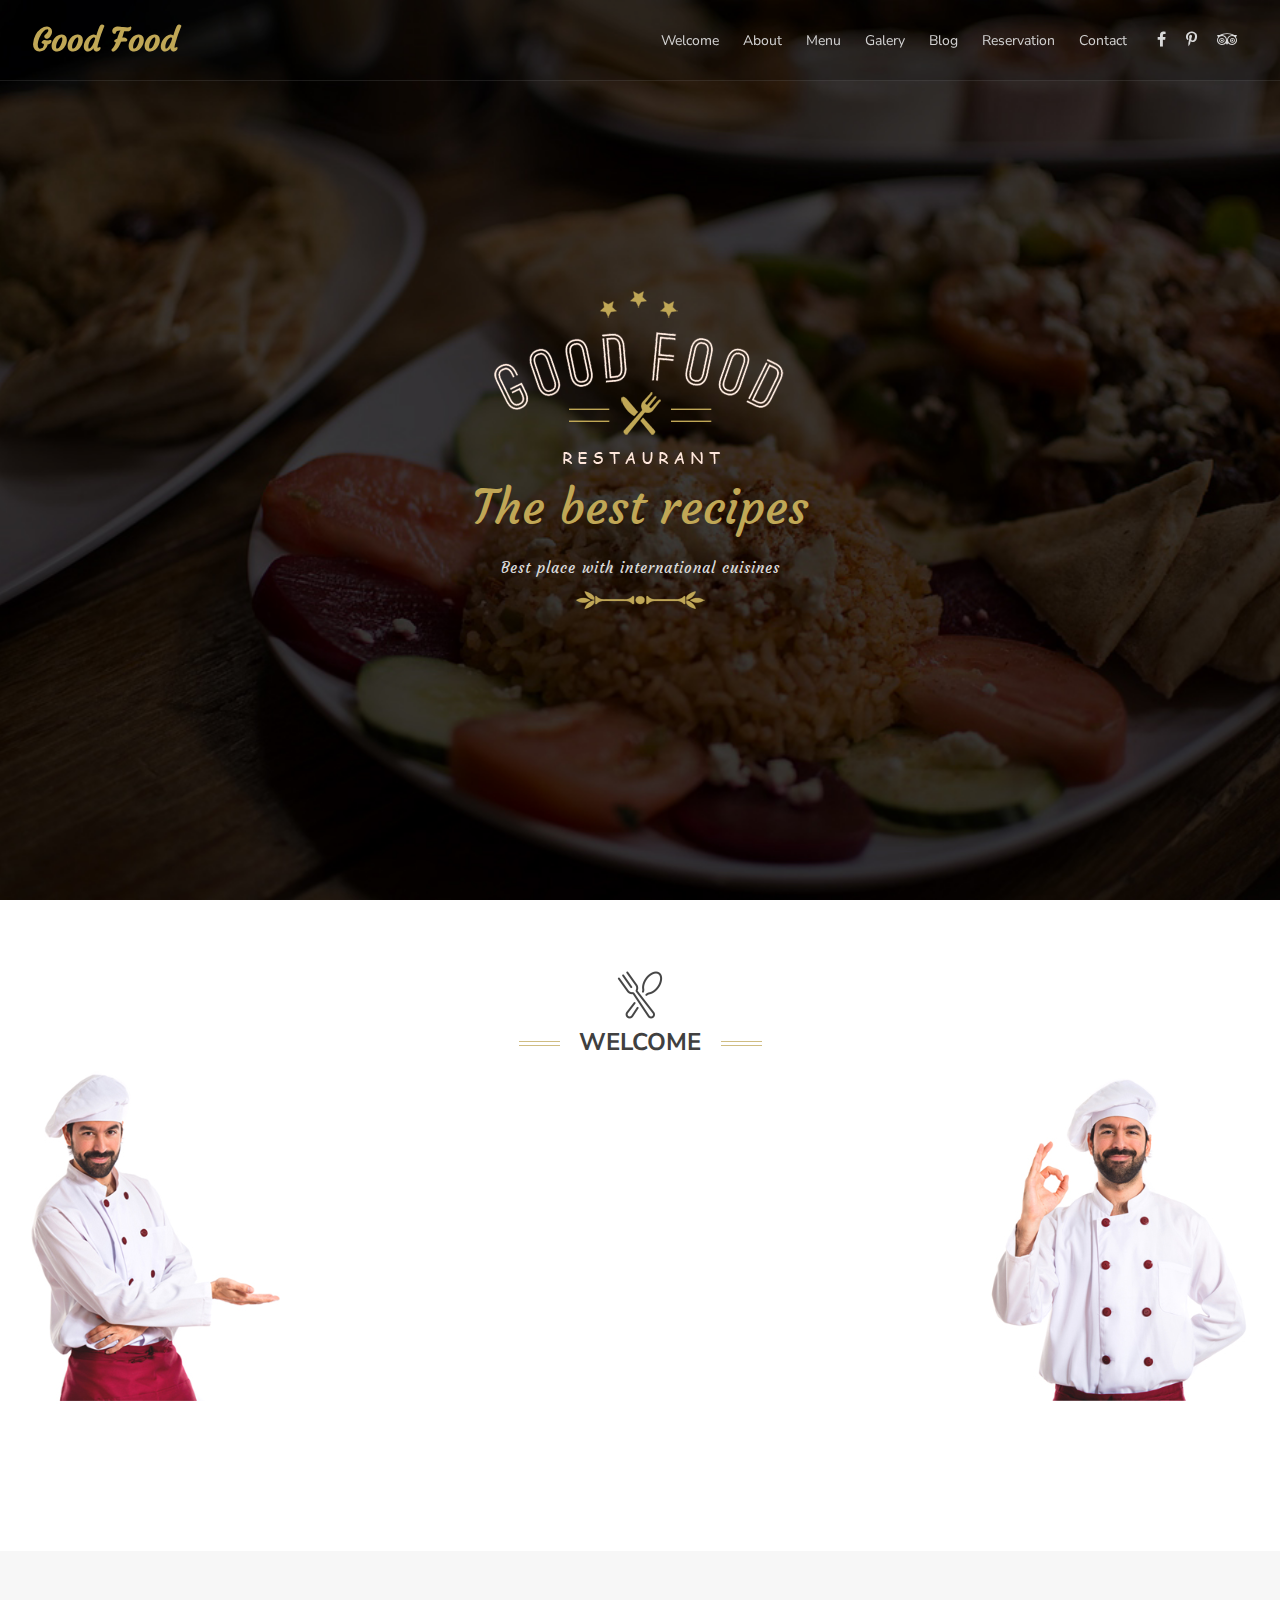
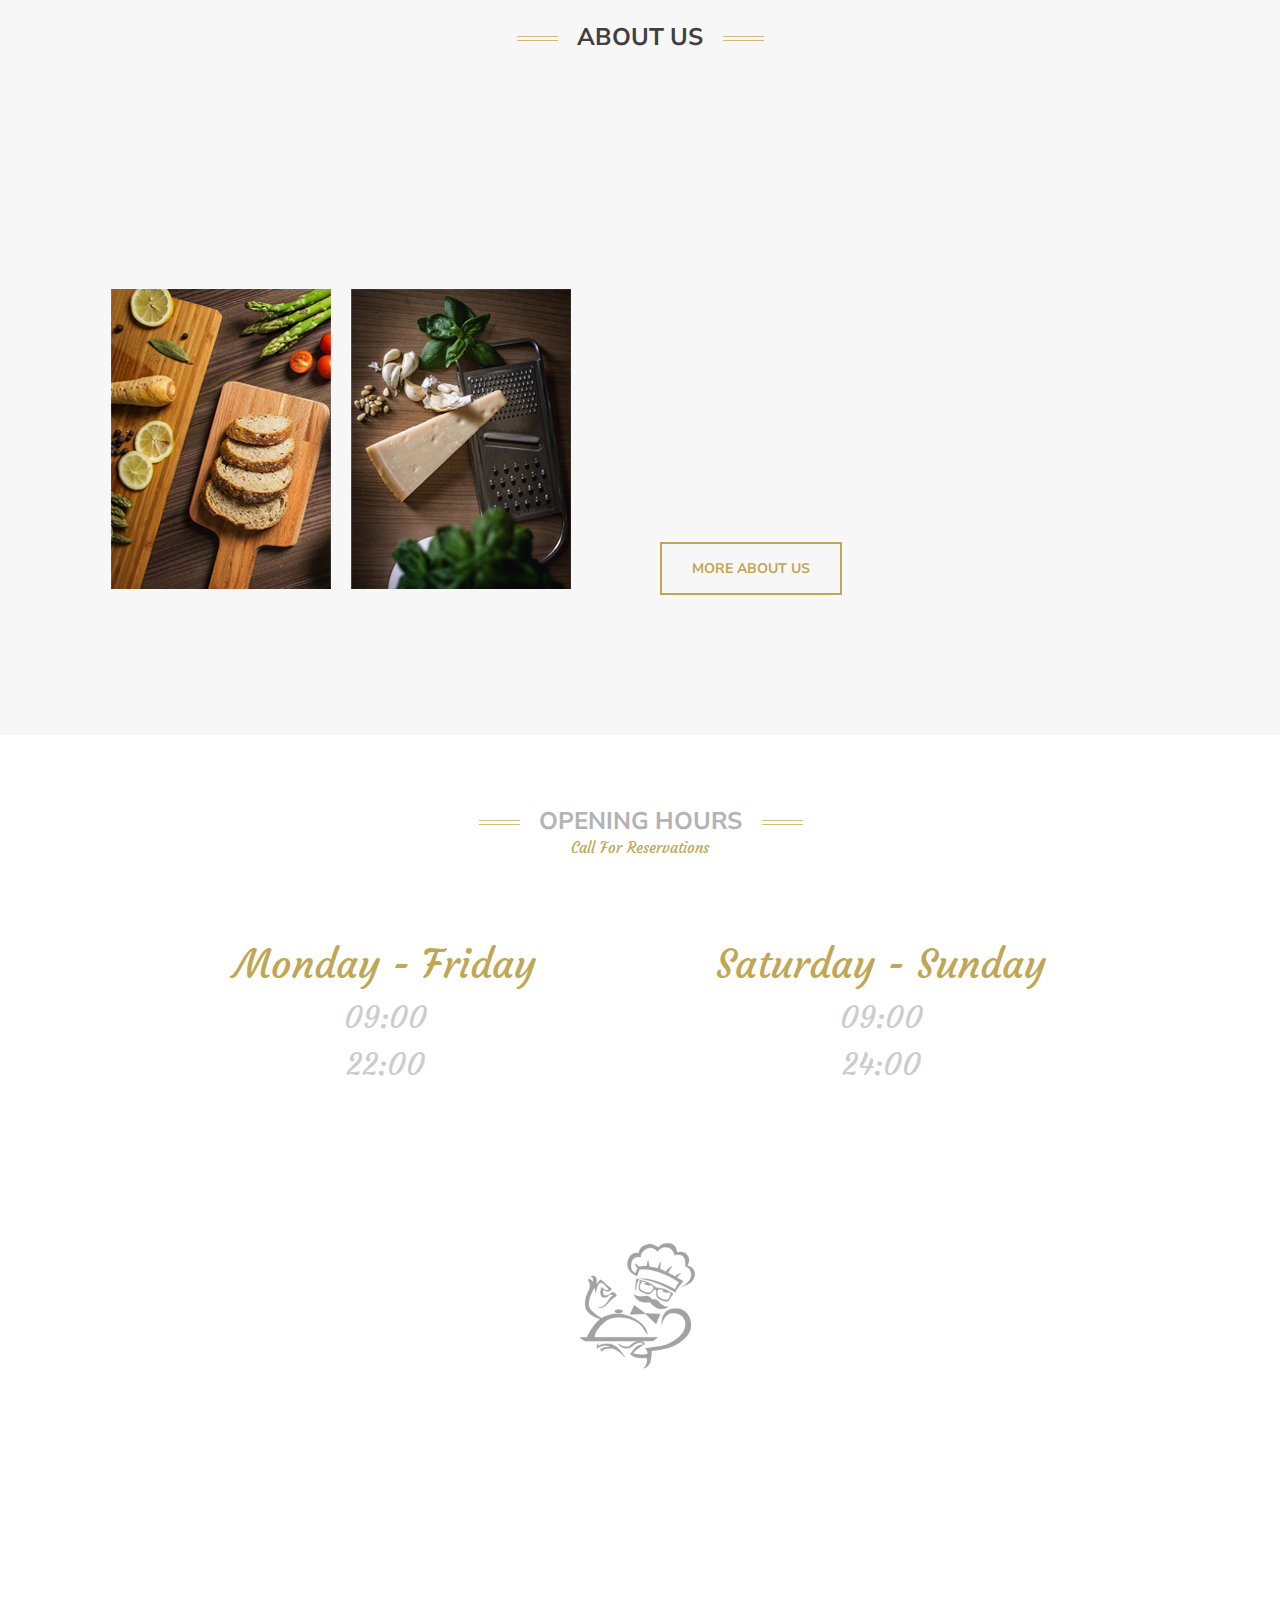
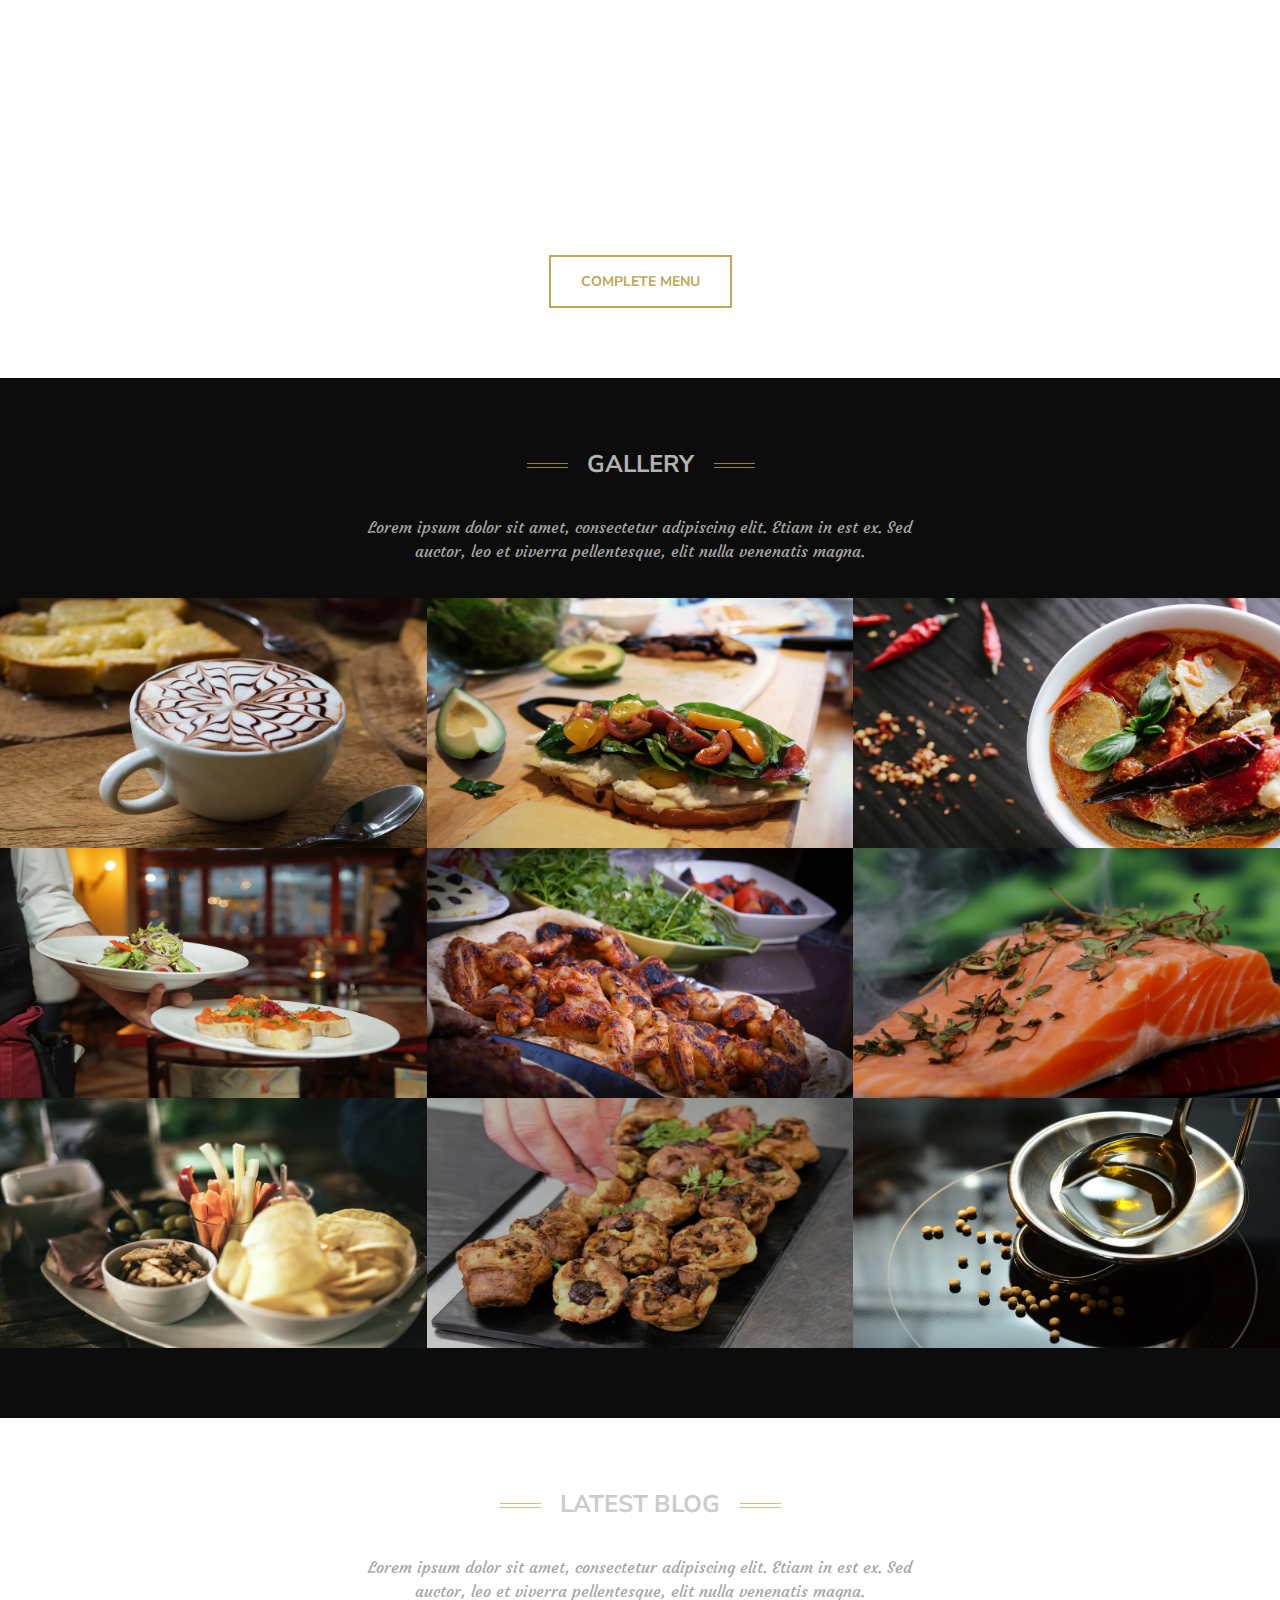
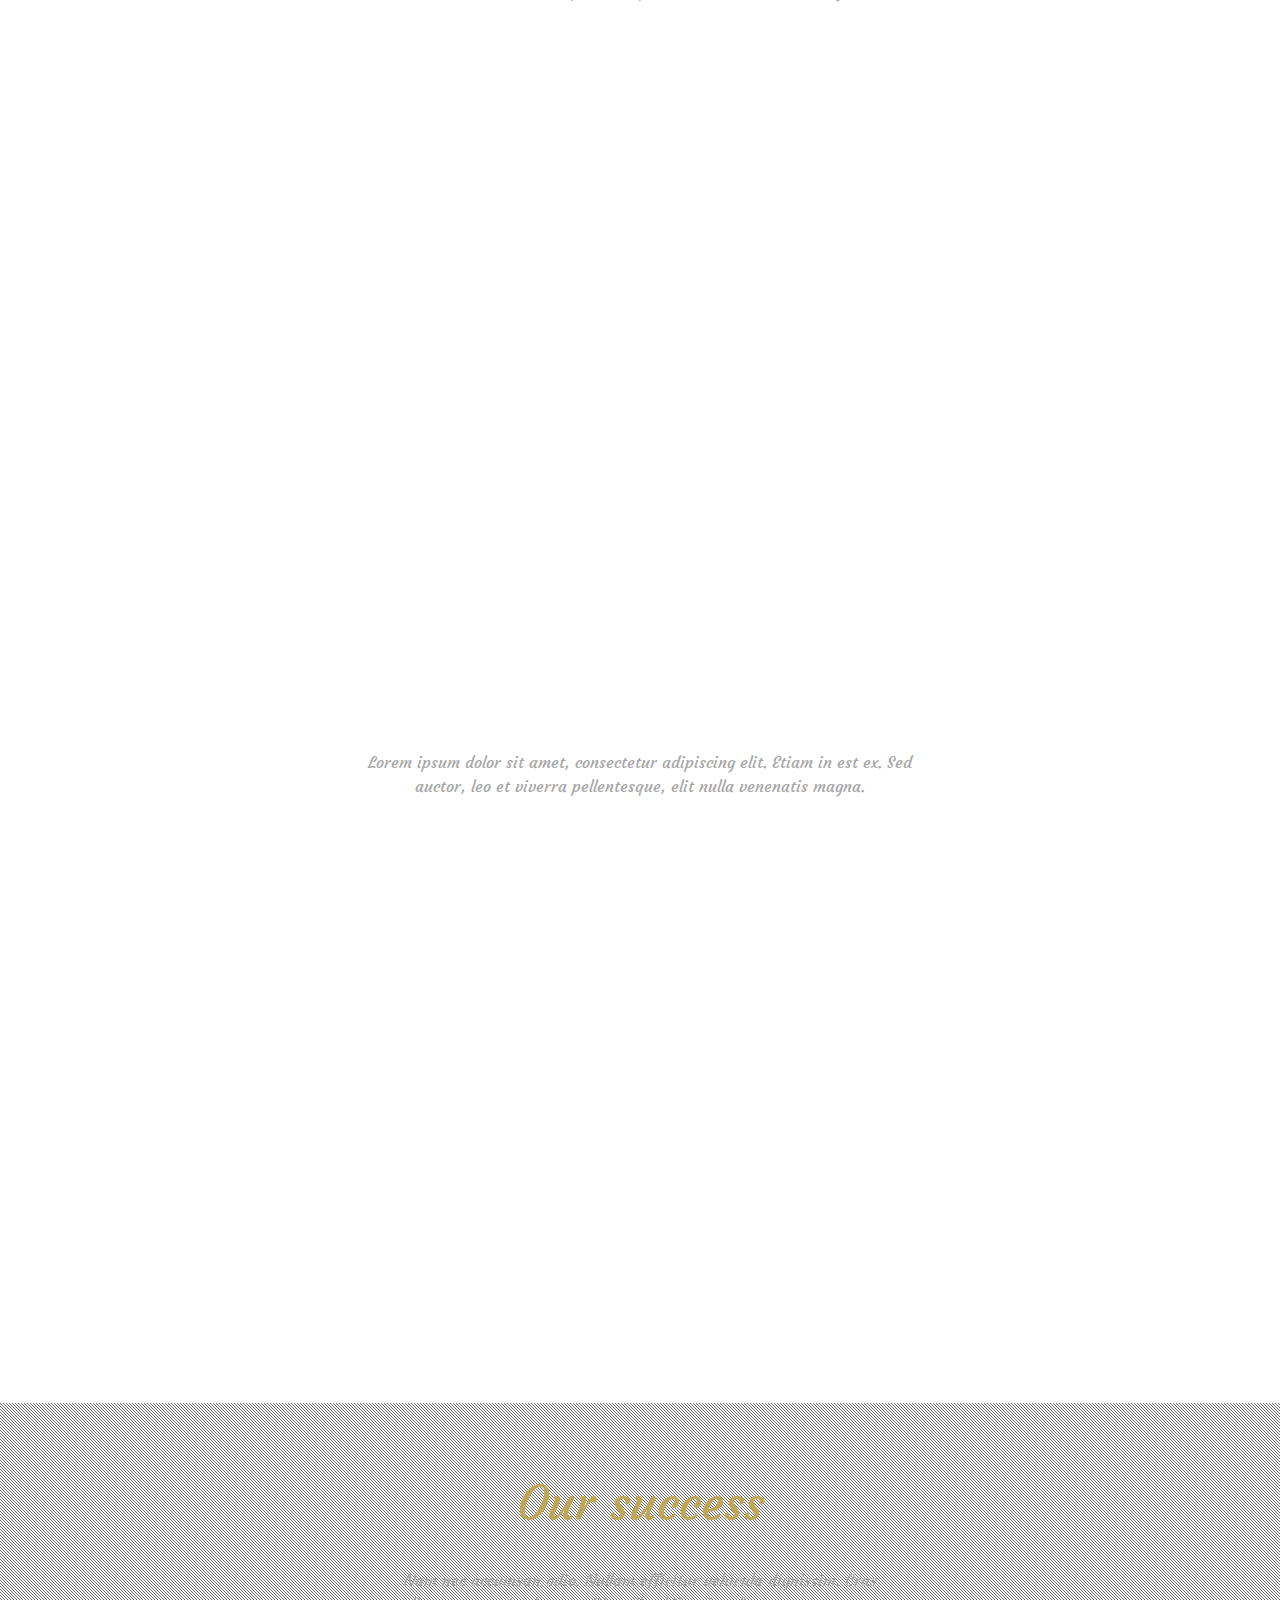
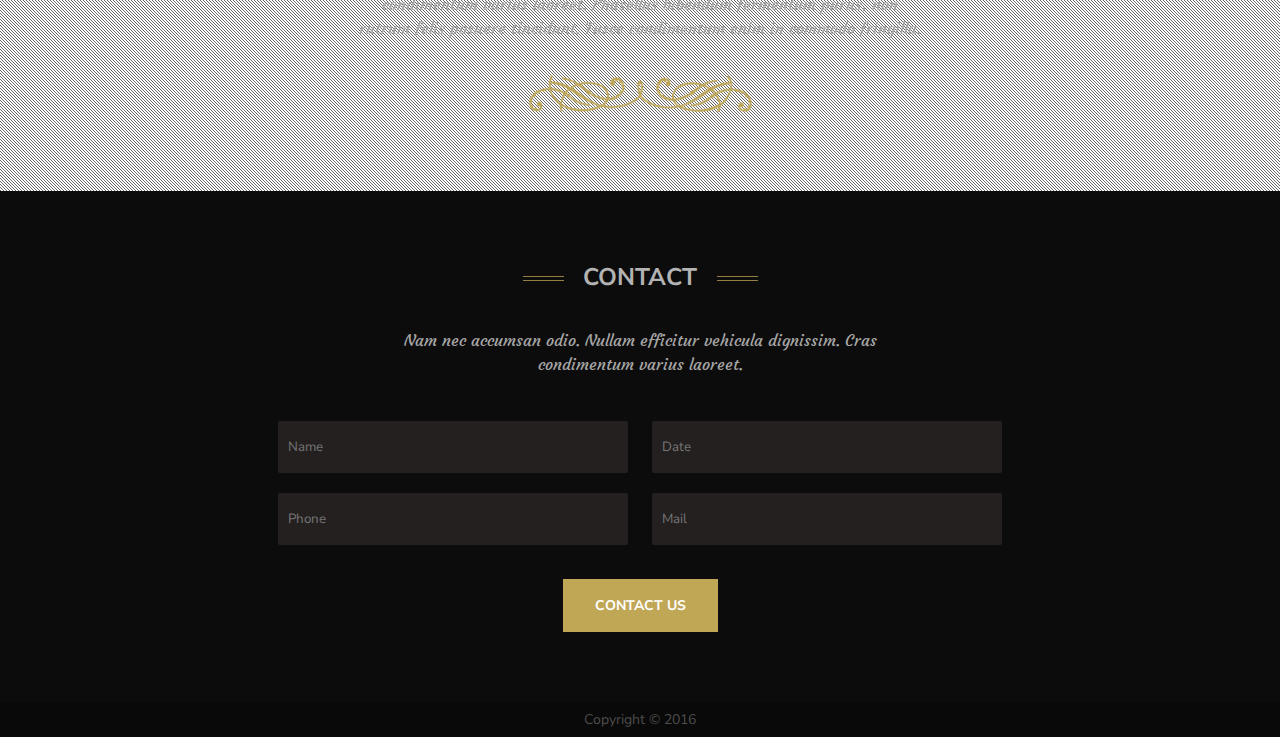
<file: index.html>
<!DOCTYPE html>
<html lang="en">
<head>
	<meta charset="UTF-8">
	<title>Good Food</title>
	<link rel="stylesheet" type="text/css" href="style.css"> 
	<link rel="stylesheet" type="text/css" href="animate.css"> 
	<link rel="stylesheet" href="http://cdnjs.cloudflare.com/ajax/libs/font-awesome/4.4.0/css/font-awesome.min.css">
	<meta name="viewport" content="width=device-width, initial-scale=1">
</head>
<body>
	<header>
		<div class="col-med-12 container">
			<div class="flex-container items-center">
			<div class="logo">
				<a href="index.html"><h3>Good Food</h3></a>
			</div>
			<div class="nav-btn">
	      		<span class="mobile-menu"></span>
	      		<span class="mobile-menu"></span>
	      		<span class="mobile-menu"></span>
	    	</div> 
	    	<div class="close">
	    		<img src="img/mobile.png">
	    	</div>
			<nav class="navbar" role="navigation">
				<ul class="nav">
					<li><a class="page-scroll" href="#welcome">Welcome</a></li>
					<li><a class="page-scroll" href="#about">About</a></li>
					<li><a class="page-scroll" href="#menu">Menu</a></li>
                    <li><a class="page-scroll" href="#gallery">Galery</a></li>
                    <li><a class="page-scroll" href="#blog">Blog</a></li>
                    <li><a class="page-scroll" href="#reservation">Reservation</a></li>
                    <li><a class="page-scroll" href="#contact">Contact</a></li>	
				</ul>
			</nav>
			<ul class="flex-container social">
				<li><a href="#"><i class="fa fa-facebook"></i></a></li>
				<li><a href="#"><i class="fa fa-pinterest-p"></i></a></li>
				<li><a href="#"><i class="fa fa-tripadvisor"></i></a></li>
			</ul>
			</div>
		</div>
	</header>
	<div class="header_img flex-container justify-content items-center">
		<div class="header_logo">
			<img src="img/logo.png">
			<h1>The best recipes</h1>
			<p>Best place with international cuisines</p>
			<img src="img/logo1.png">
		</div>
	</div> 
	<div id="welcome"></div>
	<div class="col-med-12 grid text-center bgd-1">
	<section class="container"> 
				<img src="img/welcome.png" width="50px" height="50px">
				<h2 >Welcome</h2>
				<p class="center_text wow fadeInUp" data-wow-duration="1s">Lorem ipsum dolor sit amet, consectetur adipiscing elit. Etiam in est ex. Sed auctor, leo et viverra pellentesque, elit nulla venenatis magna, ac mattis lacus lectus nec quam. Morbi efficitur lorem at quam feugiat placerat.</p>
				<ul class="welcome_list">
					<li class="wow fadeInUp" data-wow-duration="1s" data-wow-delay="0.3s"><a href="#">
						<img src="img/food1.jpg" width="160px" height="220px">
					</a>
						<h4>Our menu</h4>
					</li>
					<li class="wow fadeInUp" data-wow-duration="1s" data-wow-delay="0.6s"><a href="#">
						<img src="img/food2.jpg" width="160px" height="220px">
					</a>
						<h4>Our specialty</h4>
					</li>
					<li class="wow fadeInUp" data-wow-duration="1s" data-wow-delay="0.9s"><a href="#">
						<img src="img/food3.jpg" width="160px" height="220px">
					</a>
						<h4>recommendation</h4>
					</li>
				</ul>
	</section>  
	</div>
	<div id="about"></div>
	<section class="col-med-12 grid bgd-2">
		<div class="container">  
			<div class="abuot_us">
				<h2>About Us</h2>
				<p class="center_text wow fadeInUp" data-wow-duration="1s" data-wow-delay="0.3s">Nam nec accumsan odio. Nullam efficitur vehicula dignissim. Cras condimentum varius laoreet. Phasellus bibendum fermentum purus, non rutrum felis posuere tincidunt. Fusce condimentum enim in commodo fringilla. Aliquam erat volutpat.</p>
			</div>
			<div class="grid container flex-container">
				<div class="col-xs-12 flex-1 restaurant_history_img">
					<img src="img/slika1.png">
				</div>
				<div class="col-xs-12 flex-1 restaurant_history">
					<p class="wow fadeInUp" data-wow-duration="1s" data-wow-delay="0.6s">Lorem ipsum dolor sit amet, consectetur adipiscing elit. Etiam in est ex. Sed auctor, leo et viverra pellentesque, elit nulla venenatis magna, ac mattis lacus lectus nec quam. Morbi efficitur lorem at quam feugiat placerat. Donec dignissim porttitor purus ultrices ornare.<br><br> Nunc dictum mauris nibh, at hendrerit velit cursus ornare. Nam nec accumsan odio. Nullam efficitur vehicula dignissim. Cras condimentum varius laoreet. Phasellus bibendum fermentum purus, non rutrum felis posuere tincidunt.</p>
					<a href="more.html#more" class="more bottom">More about us</a>
				</div>
			</div>
		</div>	
	</section>  
	<section class="col-med-12 grid text-center open">  
		<div class="container">
		<h2>Opening Hours</h2>
		<p>Call For Reservations</p>
		<div class="flex-container justify-content open_list">
			<ul>
				<li class="time">Monday - Friday</li>
				<li>09:00</li>
				<li>22:00</li>
			</ul>
			<ul>
				<li class="time">Saturday - Sunday</li>
				<li>09:00</li>
				<li>24:00</li>
			</ul>
		</div>
		</div>
	</section> 
	<div id="menu"></div>
	<section class="col-med-12 grid">  
		<div class="text-center">
			<img src="img/chief.png" width="140px" height="140px">
		</div>
		<div class="flex-container justify-content">
			<ul class="menu_list wow fadeInUp" data-wow-duration="1s" data-wow-delay="0.3s">
				<h3>Main dishes</h3>
				<li>Chicken file
					<div class="price">Mushrooms, paprika, sour cream.<span>$10.47</span></div>
				</li>
				<li>Veal steaks
					<div class="price">Steak, pancetta, wine, tomatoes.<span>$16.50</span></div>
				</li>
				<li>Italian tagliatelle
					<div class="price">Ham, cheese, butter, mushrooms.<span>$13.20</span></div>
				</li>
				<li>American steak
					<div class="price">Tomatoes, potatoes, onions.<span>$30.45</span></div>
				</li>
				<li>Salmon
					<div class="price">
					Carrots, potatoes, onions, parsley.<span>$50.77</span>
					</div>
					
				</li>
			</ul>

			<ul class="menu_list wow fadeInUp" data-wow-duration="1s" data-wow-delay="0.6s">
				<h3>Drinks & Wines</h3>
				<li>Chardonnay 0.10l
					<div class="price">Chardonnay, region Bourgogne <span>$6.30</span></div>
				</li>
				<li>Rose Temet
					<div class="price">Sort cabernet 0.10l sauvignon<span>$10.50</span></div>
				</li>
				<li>Malbec Norton
					<div class="price">Sort malbec Mendoza<span>$15.20</span></div>
				</li>
				<li>Chardonnay Aureus 0.75l
					<div class="price">De gotho<span>$15.45</span></div>
				</li>
				<li>Tempranillo 0.75l
					<div class="price">
					Reserva vina saloeda<span>$10.77</span>
					</div>
					
				</li>
			</ul>
			<ul class="menu_list wow fadeInUp" data-wow-duration="1s" data-wow-delay="0.9s">
				<h3>Desserts</h3>
				<li>Pancakes
					<div class="price">dark chocolate, nuts, cream<span>$3.47</span></div>
				</li>
				<li>Fruit Salad
					<div class="price">Apple, banana, peach, apricot.<span>$5.50</span></div>
				</li>
				<li>Tiramisu
					<div class="price">Cracker mascarpone cream, cocoa.<span>$3.20</span></div>
				</li>
				<li>Ice cream
					<div class="price">Chocolate, vanilla, strawberry.<span>$1.45</span></div>
				</li>
				<li>Coconut biscuit
					<div class="price">Chocolate, coconut, milk, hazelnut.<span>$2.77</span>
					</div>
				</li>
			</ul>
		</div>
		<div class="full_menu">
			<a class="more" href="menu.html#complete_menu">Complete menu</a>
		</div>
	</section>  
	<div id="gallery"></div>
	<section class="col-med-12 grid text-center gallery"> 
		<div class="container">
		<h2>Gallery</h2>
		<p class="center_text">Lorem ipsum dolor sit amet, consectetur adipiscing elit. Etiam in est ex. Sed auctor, leo et viverra pellentesque, elit nulla venenatis magna.</p>
		</div>
			<ul class="flex-container gallery_images">
            	<li><a class="fancybox" rel="group" href="gallery_img/gal1.jpg"><img src="gallery_img/gal1.jpg"></a></li>
            	<li><a class="fancybox" rel="group" href="gallery_img/gal2.jpg"><img src="gallery_img/gal2.jpg"></a></li>
            	<li><a class="fancybox" rel="group" href="gallery_img/gal3.jpg"><img src="gallery_img/gal3.jpg"></a></li>
            	<li><a class="fancybox" rel="group" href="gallery_img/gal4.jpg"><img src="gallery_img/gal4.jpg"></a></li>
            	<li><a class="fancybox" rel="group" href="gallery_img/gal5.jpg"><img src="gallery_img/gal5.jpg"></a></li>
            	<li><a class="fancybox" rel="group" href="gallery_img/gal6.jpg"><img src="gallery_img/gal6.jpg"></a></li>
            	<li><a class="fancybox" rel="group" href="gallery_img/gal7.jpg"><img src="gallery_img/gal7.jpg"></a></li>
            	<li><a class="fancybox" rel="group" href="gallery_img/gal8.jpg"><img src="gallery_img/gal8.jpg"></a></li>
            	<li><a class="fancybox" rel="group" href="gallery_img/gal9.jpg"><img src="gallery_img/gal9.jpg"></a></li>
         	</ul>
	</section>
	<div id="blog"></div>
	<section class="com-med-12 grid center-text bgd-3">
		<h2 class="gray">Latest Blog</h2>
		<p class="center_text">Lorem ipsum dolor sit amet, consectetur adipiscing elit. Etiam in est ex. Sed auctor, leo et viverra pellentesque, elit nulla venenatis magna.</p>
		<div class="container">
		<div class="flex-container margin-right">
			<div class="col-med-6 blog wow fadeInLeft" data-wow-duration="1s" data-wow-delay="0.2s">
				<a href="#">
					<div class="flex-container">
						<div class="col-xs-6 hidden">
							<img class="scale" src="img/vege.jpg">
						</div>
						<div class="col-xs-6 text-center flex-container space-around arrow">
							<p>18 March 2016</p>
							<h4>How to make: Salad with Chicken Wings</h4>
							<img src="img/lin.png" height="20px" width="100x">
						</div>
					</div>
				</a>
			</div>
			<div class="col-med-6 blog wow fadeInRight" data-wow-duration="1s" data-wow-delay="0.4s">
				<a href="#">
					<div class="flex-container">
						<div class="col-xs-6 hidden">
							<img class="scale" src="img/salmon.jpg">
						</div>
						<div class="col-xs-6 text-center flex-container space-around arrow">
							<p>20 April 2016</p>
							<h4>How to make: Salmon with Vegetables</h4>
							<img src="img/lin.png" height="20px" width="100x">
						</div>
					</div>
				</a>
			</div>
			<div class="col-med-6 blog wow fadeInLeft" data-wow-duration="1s" data-wow-delay="0.6s">
				<a href="#">
					<div class="flex-container">
						<div class="col-xs-6 hidden">
							<img class="scale" src="img/fruite.jpg">
						</div>
						<div class="col-xs-6 text-center flex-container space-around arrow">
							<p>15 June 2016</p>
							<h4>How to make: Good Pancakes with fruits</h4>
							<img src="img/lin.png" height="20px" width="100x">
						</div>
					</div>
				</a>
			</div>
			<div class="col-med-6 blog wow fadeInRight" data-wow-duration="1s" data-wow-delay="0.8s">
				<a href="#">
					<div class="flex-container">
						<div class="col-xs-6 hidden">
							<img class="scale" src="img/balls.jpg">
						</div>
						<div class="col-xs-6 text-center flex-container space-around arrow">
							<p>18 July 2016</p>
							<h4>How to make: Candy with Chocolate</h4>
							<img src="img/lin.png" height="20px" width="100x">
						</div>
					</div>
				</a>
			</div>
		</div>
		</div>
	</section>  
	<div id="reservation"></div>
	<section class="col-med-12 grid text-center">
		<div class="container">
			<h2 class="wow fadeInUp" data-wow-duration="1s" data-wow-delay="0.3s">Reservation</h2>
				<p class="center_text">Lorem ipsum dolor sit amet, consectetur adipiscing elit. Etiam in est ex. Sed auctor, leo et viverra pellentesque, elit nulla venenatis magna.</p>
				<div class="reservation_wrap wow fadeInUp" data-wow-duration="1s" data-wow-delay="0.6s">
					<div class="center_img">
						<img src="img/hat.png">
					</div>
					<h3 class="welcome_reservation_small">Welcome to Good food</h3>
					<h1 class="welcome_big">Call for reservation</h1>
					<h3 class="welcome_reservation_big">Call Us</h3>
					<p class="number">435-553-776</p>
				</div>
			<aside class="form_reservation wow fadeInUp" data-wow-duration="1s" data-wow-delay="0.9s">
				<form id="form" metod="post" action="">
					<div class="form_section">
						<input type="text" name="name" placeholder="Name">
						<input type="text" name="date" placeholder="Date">
					</div>
					<div class="form_section">
						<select name="person">
							<option selected disabled>Person</option>
							<option value="#">1</option>
							<option value="#">2</option>
							<option value="#">3</option>
							<option value="#">4</option>
							<option value="#">5</option>
							<option value="#">6</option>
							<option value="#">7</option>
							<option value="#">8</option>
							<option value="#">9</option>
							<option value="#">10</option>
						</select>
						<input type="text" name="mail" placeholder="Mail">
					</div>
					<button class="more" type="submit">Make reservation</button>
				</form>
			</aside>	
		</div>
	</section>  
	<section class="col-med-12 grid flex-container items-center text-center testimonials">
		<div class="background"></div>
		<div class="container">
			<div class="testimonials_text">
				<h1>Our success</h1>
				<p class="center_text">Nam nec accumsan odio. Nullam efficitur vehicula dignissim. Cras condimentum varius laoreet. Phasellus bibendum fermentum purus, non rutrum felis posuere tincidunt. Fusce condimentum enim in commodo fringilla.</p>
				<img src="img/lin.png" width="230px" height="40px">
			</div>
		</div>
	</section>
	<div id="contact"></div>
	<div class="col-med-12 grid text-center contact"> 
		<h2>Contact</h2>
		<p class="center_text">Nam nec accumsan odio. Nullam efficitur vehicula dignissim. Cras condimentum varius laoreet.</p>
		<div class="container">
			<form id="form" class="contact_form" metod="post" action="">
					<div class="form_section">
						<input type="text" name="name" placeholder="Name">
						<input type="text" name="date" placeholder="Date">
					</div>
					<div class="form_section">
						<input type="text" name="Phone" placeholder="Phone">
						<input type="text" name="mail" placeholder="Mail">
					</div>
					<button class="more" type="submit">Contact Us</button>
				</form>
		</div>
	</div>  
<footer>
	<div class="container">
		<p>Copyright &copy; 2016</p>
	</div>
</footer>	
<script src="https://ajax.googleapis.com/ajax/libs/jquery/2.1.3/jquery.min.js"></script>
<script src="js/classie.js"></script> 
<script src="js/wow.min.js"></script> 		 
<script src="js/jquery.easing.min.js"></script>
<!-- Add fancyBox -->
<link rel="stylesheet" href="gallery/source/jquery.fancybox.css?v=2.1.5" type="text/css" media="screen" />
<script type="text/javascript" src="gallery/source/jquery.fancybox.pack.js?v=2.1.5"></script>
<script src="js/scripts.js"></script>
</body>
</html>
</file>
<file: style.css>
@import url('https://fonts.googleapis.com/css?family=Courgette');
@import url('https://fonts.googleapis.com/css?family=Nunito+Sans:400,700,800');

/*-----START FOOD-WEBSITE CSS-----*/

body {
  font-family: 'Nunito Sans', sans-serif;
  margin: 0;
}

* {
    -webkit-box-sizing: border-box;
    -moz-box-sizing: border-box;
    box-sizing: border-box;
}



h1 {
  margin-top: 0;
  margin-bottom: 20px;
  font-size: 3em;
  font-weight: normal;
  font-family: 'Courgette', cursive;
  color: #c0a756;
  text-align: center;}


h2 {
  text-align: center;
  color: #404040;
  margin-top: 0;
  text-transform: uppercase;
  font-size: 18px;}
@media only screen and (min-width: 767px) {
  h2 {
    font-size: 24px;}
}  

h2:before {
  content: url("img/line.png");
  margin: 0 15px;
  

}

h2:after {
  content: url("img/line.png");
  margin: 0 15px;
  
}

h4 {
  color: #404040;
  text-transform: uppercase;
  font-size: 12px;
  margin-top: 0;}
@media only screen and (min-width: 767px) {
h4 {
  font-size: 15px;}  
}  



ul {
  list-style: none;
  padding: 0;
  margin: 0;
}

a {
  text-decoration: none;
}



p {
  margin: 0;
  font-size: 15px;
  color: #999999;
  line-height: 1.5;
}


img {
  max-width: 100%;
}


@media only screen and (min-width: 767px) {
.flex-1 {
  -webkit-box-flex: 1;
  -ms-flex: 1;
  flex: 1;}
}  

.grid {
  padding: 30px 0;}
@media only screen and (min-width: 767px) {
.grid {
  padding: 70px 0;}  
}  

.text-center {
  text-align: center;
}

.flex-container {
  display: -webkit-flex;
  display: -webkit-box;
  display: -ms-flexbox;
  display: flex;
  -webkit-flex-wrap: wrap;
  -ms-flex-wrap: wrap;
  flex-wrap: wrap;
}

.space-between {
  -webkit-box-pack: justify;
  -ms-flex-pack: justify;
  justify-content: space-between;
}

.space-around {
  -ms-flex-pack: distribute;
  justify-content: space-around;
}

.justify-content {
  -webkit-box-pack: center;
  -ms-flex-pack: center;
  justify-content: center;
}

.items-center {
  -webkit-box-align: center;
  -ms-flex-align: center;
  align-items: center;
}

.col-xs-12 {
  width: 100%;
  position: relative;
}

.col-xs-6 {
  width: 50%;
  position: relative;
}

@media only screen and (min-width: 767px) {
.col-med-12 {
  position: relative;
  width: 100%;}
}  


@media only screen and (min-width: 767px) {
.col-med-6 {
  position: relative;
  width: 50%;}
}  


#welcome, #about, #menu, #gallery, #reservation, #contact {
  position: relative;
  top: 0;}
@media only screen and (min-width: 767px) {
#welcome, #about, #menu, #gallery, #reservation, #contact {
  top: -60px;}
}

header {
  padding: 7px 0;
  position: absolute;
  left: 0;
  right: 0;
  top: 0;}
@media only screen and (min-width: 767px) {
  header {
  background-color: rgba(0, 0, 0, 0.2);
  background: rgba(0, 0, 0, 0.2);
  padding: 20px 0;
  width: 100%;
  overflow: hidden;
  position: fixed;
  top: 0;
  left: 0;
  border-bottom: 1px solid rgba(255, 255, 255, 0.1);
  -webkit-transition:  0.3s;
  -moz-transition:  0.3s;
  -ms-transition:  0.3s;
  -o-transition:  0.3s;
  transition:  0.3s; 
  z-index: 2;}
}


header.smaller {
  padding: 10px 0;
  z-index: 999;
  background: #fff !important;
  -webkit-box-shadow: 0px 0px 6px -1px rgba(77,75,77,1);
  -moz-box-shadow: 0px 0px 6px -1px rgba(77,75,77,1);
  box-shadow: 0px 0px 6px -1px rgba(77,75,77,1);

}


.container {
  width: 95%;
  max-width: 1700px;
  margin: 0 auto;
  z-index: 2;

}


.logo h3 {
  font-size: 2em;
  margin: 0;
  color: #c0a756;
  font-family: 'Courgette', cursive;

}
@media only screen and (min-width: 768px) {
.logo {
  -webkit-box-flex:1;
  -ms-flex:1;
  flex:1;} 
}  



.nav {
  position: absolute;
  display: none;
  margin: 0;
  left: 0;
  right: 0;
  top: 50px;
  text-align: center;
  opacity: 0.97;
  background: #0d0c0c;}
@media only screen and (min-width: 768px) {
.nav {
  top: 0;
  background: none;
  position: relative;
  display: block !important;}
}  



.nav li {
  padding: 0 10px;
  border-bottom: 1px solid #1b1818;}
@media only screen and (min-width: 768px) {
.nav li {
  border: none;
  display: inline-block;
}
}

.nav li a {
  display: block;
  padding: 10px 0;
  color: #d9d9d9;
  font-size: 14px;
  -webkit-transition: all 0.3s;
  -moz-transition: all 0.3s;
  -ms-transition: all 0.3s;
  -o-transition: all 0.3s;
  transition: all 0.3s;}
@media only screen and (min-width: 768px) {
.nav li a {
  padding: 0;} 
}  

.nav li a:hover {
  color: #c0a756;
}


@media (max-width: 767px) {
.nav-btn {
  position: absolute;
  right: 0;
  top: 0;
  z-index: 999;
  padding: 14px;
}

.mobile-menu {
  margin: 4px;
  width: 25px;
  height: 2px;
  background: #b3b3b3;
  display: inherit;}
}


.close {
  position: absolute;
  right: 0;
  display: none;
}

.close img {
  margin: 20px;
  width: 21px;
}

header.smaller li a {
  color: #404040;
}


.social {
  visibility: hidden;}
@media only screen and (min-width: 768px) {
.social {
  visibility: visible;
  margin: 0 0 0 10px;}  
}  


.social li a {
  color: #d9d9d9;
  margin: 0 10px;
}

.social li a:hover {
  -webkit-transition: all 0.3s;
  -moz-transition: all 0.3s;
  -ms-transition: all 0.3s;
  -o-transition: all 0.3s;
  transition: all 0.3s;
  color: #c0a756;
}


.header_img {
  background: url(img/background.jpg);
  background-position: center;
  background-size: cover;
  height: 100vh;
  text-align: center;
}


.header_img p {
  margin-bottom: 10px;
  font-family: 'Courgette', cursive;
  color: #d9d9d9;
  letter-spacing: 1px;
}



.welcome {
  padding: 50px 0 0;
  text-align: center;
  margin: auto;
  max-width: 700px;
}


@media only screen and (min-width: 768px) {
  .bgd-1 {
  background: url(img/bgd1.jpg);
  background-size: 100%;}
}

.bgd-2 {
  background: #f7f7f7;
}


.welcome_list {
  margin: 50px 0 0;
  display: -webkit-box;
  display: -ms-flexbox;
  display: flex;
  -webkit-box-pack: center;
  -ms-flex-pack: center;
  justify-content: center;
  -webkit-box-orient: vertical;
  -webkit-box-direction: normal;
  -ms-flex-direction: column;
  flex-direction: column;}
@media only screen and (min-width: 768px) {
.welcome_list {
  -webkit-box-orient: horizontal;
  -webkit-box-direction: normal;
  -ms-flex-direction: row;
  flex-direction: row;}  
}  

.welcome_list li {
  padding: 0 20px;
}

.abuot_us {
  text-align: center;
  max-width: 700px;
  margin: 0 auto;
}



.restaurant_history_img {
  text-align: center;
  padding-bottom: 20px;
  padding-right: 0px;}
@media only screen and (min-width: 768px) {
.restaurant_history_img {
  padding-bottom: 0;
  padding-right: 20px;}  
} 


.restaurant_history {
  position: relative;
  padding-left: 0px;}
@media only screen and (min-width: 768px) {
.restaurant_history {
  padding-left: 20px;}  
} 



.more {
  display: inline-block;
  font-weight: 700;
  text-transform: uppercase;
  color: #c0a756;
  padding: 15px 30px;
  border: 2px solid #c0a756;
  margin-top: 24px;
  font-size: 14px;
  -webkit-transition: all 0.3s;
  -moz-transition: all 0.3s;
  -ms-transition: all 0.3s;
  -o-transition: all 0.3s;
  transition: all 0.3s;
}

.more:hover {
  background: #c0a756;
  color: #fff;
}

.bottom {
  position: relative;}
@media only screen and (min-width: 768px) {
.bottom {
  position: absolute;
  bottom: 0;}
}  

.open {
  background: url(img/x4.jpg);
  background-size: cover;
  background-attachment: fixed;
}

.open_list ul {
  padding: 0 20px;
  margin-top: 20px;}
@media only screen and (min-width: 768px) {
.open_list ul {
  padding: 0 50px;
  margin-top: 70px;}
}  

@media only screen and (min-width: 1200px) {
.open_list ul {
  padding: 0 90px;}  
}



.open_list ul li {
  font-size: 30px;
  font-family: 'Courgette', cursive;
  color: #cccccc;
  margin: 10px 0;
  font-weight: normal;
}

.time {
  font-family: 'Courgette', cursive;
  color: #c0a756 !important;
  font-weight: normal !important;
  font-style: normal !important;}
@media only screen and (min-width: 768px) {
.time {
  font-size: 40px !important;}  
}  


.open h2 {
  color: #b3b3b3;
  margin-bottom: 0;
}

.open p {
  font-family: 'Courgette', cursive;
  color: #c0a756;
  font-size: 15px;
}


.menu_list {
  padding: 0 30px;
}



.menu_list h3 {
  text-align: center;
  text-transform: uppercase;
  color: #887025;
  font-size: 20px;
}

.menu_list li {
  margin-bottom: 30px;
  text-transform: uppercase;
  font-weight: 800;
  font-size: 14px;
  color: #1a1a1a;

}


.price {
  font-weight: normal;
  padding: 5px 0;
  text-transform: none;
  font-size: 13px;
  color: #4d4d4d;
}

.menu_list span {
  float: right;
  color: #c0a756;
  margin-left: 20px;
  font-weight: 700;
  font-style: italic;
  font-size: 13px;
}


.full_menu {
  text-align: center;
}

.gallery {
  background: #0d0c0c;

}


.gallery h2, .contact h2 {
  color: #b3b3b3;
}



.gallery_images li {
  width: 50%;
  overflow: hidden;}
@media only screen and (min-width: 768px) {
.gallery_images li {
  width: 33.3333%;}
}  


.gallery_images li img {
  display: block;
  width: 100%;
  max-width: 100%;

}

@media only screen and (min-width: 1200px) {
  .gallery_images li img {
    height:250px ;
  }
}

.gallery_images li img:hover {
  opacity: 0.4;
  -webkit-transition: all 0.3s;
  -moz-transition: all 0.3s;
  -ms-transition: all 0.3s;
  -o-transition: all 0.3s;
  transition: all 0.3s; 
  transform: scale(1.1);
  -ms-transform: scale(1.1);
  -webkit-transform: scale(1.1);
  cursor: pointer;
}


.blog {
  margin-bottom: 30px;
  padding-right: 30px;
}


.margin-right {
  margin-right: -30px;
}


.blog a:hover .scale {
      transition-timing-function: ease-in-out;
    -moz-transition-timing-function: ease-in-out;
    -webkit-transition-timing-function: ease-in-out;
    -o-transition-timing-function: ease-in-out;
    transition-duration: .2s;
    -moz-transition-duration: .2s;
    -webkit-transition-duration: .2s;
    -o-transition-duration: .2s;
    transform: scale(1.1);
    -ms-transform: scale(1.1);
    -webkit-transform: scale(1.1);

transform: scale(1.1);
}

.arrow {
  position: relative;
  background: white;
  padding: 10px 0;}
@media only screen and (min-width: 767px) {
.arrow {
  padding: 0 20px;}
}

.arrow p {
  margin-top: 5px;
  font-family: 'Courgette', cursive;}
@media only screen and (min-width: 767px) {
.arrow p {
margin-top: 20px;}  
}  

.arrow::before {
  content: '';
  position: absolute;
  width: 0;
  height: 0;
  border-style: solid;
  left: -10px;
  border-width: 20px 20px 20px 0;
  top: 50%;
  transform: translate(-50%, -50%);
  -webkit-transform: translate(-50%, -50%);
  -ms-transform: translate(-50%, -50%);
  transform: translate(-50%, -50%);
  border-color: transparent #ffffff transparent transparent;
}

.bgd-3 {
  background: url(img/bgd-3.jpg);
  background-size: cover;
  background-attachment: fixed;
  overflow: hidden;
}

.gray {
  color: #cccccc;
}


.hidden {
  overflow: hidden;
}

.hidden img {
  display: block;
}


.center_text {
  font-size: 16px;
  font-family: 'Courgette', cursive;
  max-width: 600px;
  text-align: center;
  margin: 35px auto;
  color: #a6a6a6;
  padding: 0 15px;
}


.reservation {
  padding: 50px 0;
  text-align: center;
}

.reservation_wrap {
  overflow: hidden;
}

.welcome_reservation_small, .welcome_reservation_big  {
  margin: 10px 0;
  position: relative;
  display: inline-block;
  font-family: 'Courgette', cursive;
  color: #333333;
  font-weight: normal;
  font-size: 16px;
}

.welcome_reservation_small:after {
content: "";
position: absolute;
height: 5px;
border-bottom: 1px solid #c0a756;
top: 7px;
width: 105px;
left: 167px;
}


.welcome_reservation_small:before {
content: "";
position: absolute;
height: 5px;
border-bottom: 1px solid #c0a756;
top: 7px;
width: 105px;
right: 167px;
}


.welcome_reservation_big:after {
content: "";
position: absolute;
height: 5px;
border-bottom: 1px solid #c0a756;
top: 7px;
width: 157px;
right: 60px
}


.welcome_reservation_big:before {
content: "";
position: absolute;
height: 5px;
border-bottom: 1px solid #c0a756;
top: 7px;
width: 157px;
left: 60px
}



.welcome_big {
  margin: 0;
  font-style: italic;
  font-family: 'Nunito Sans', sans-serif;
  color: #4d4d4d;
  text-transform: uppercase;
  font-size: 25px; 
  font-weight: 600;}
@media only screen and (min-width: 768px) {
.welcome_big {
  font-size: 27px;}
}  

.number {
  font-size: 20px;
  color: #4d4d4d;
  font-style: italic;

}


.form_reservation {
  padding: 50px 0; 
}

input {
  font-family: 'Nunito Sans', sans-serif;
  padding: 10px;
  margin: 0 0 10px 0;
  width: 100%;
  border: 1px solid #bfbfbf;
  color: #595959;
  border-radius: 2px;}
@media only screen and (min-width: 767px) {
  input {
    width: 350px;
    margin: 10px;
  }
}  


button {
  font-family: 'Nunito Sans', sans-serif;
  background: #fff;
  display: inline-block;
  font-weight: 800;
  text-transform: uppercase;
  color: #c0a756;
  padding: 15px 30px;
  border: 2px solid #c0a756;
  margin-top: 20px;
  -webkit-transition: all 0.3s;
  -moz-transition: all 0.3s;
  -ms-transition: all 0.3s;
  -o-transition: all 0.3s;
  transition: all 0.3s;
  cursor: pointer;

}
button:hover {
  background: #c0a756;
  color: #fff;

}
select {
  font-family: 'Nunito Sans', sans-serif;
  padding: 10px;
  margin: 0 0 10px 0;
  width: 100%;
  border: 1px solid #bfbfbf;
  color: #a6a6a6;
  border-radius: 2px;
  -webkit-appearance: none;
  -moz-appearance: none;
  background-image: url(img/select.png);
  background-position: center right;
  background-repeat: no-repeat;}
@media only screen and (min-width: 767px) {
select {
  margin: 10px;
  width: 350px;}  
}  


.testimonials {
  background: url(img/p.jpg);
  position: relative;
  background-position: center;
  background-attachment: fixed;
  background-size: cover;
}


.background {
  position: absolute;
  background: url(img/linija.png);
  width: 100%;
  height: 100%;
  top: 0;
  left: 0;
  right: 0;
  opacity: 0.6;
}

.contact {
  background: #0d0c0c;
}


.contact_form input {
  background: #242020;
  padding: 17px 10px;
  border: none;
  color: #808080;
}

.contact_form button {
  background: #c0a756;
  color: #fff;
}

.contact_form button:hover {
  background: #fff;
  color: #c0a756;
}



footer {
  text-align: center;
  padding: 7px 0;
  background: #0A0909;
  
}

footer p {
  font-size: 14px;
  color: #4d4d4d;
}


.complete_menu {
  padding-bottom: 50px;
}

#complete_menu, #more {
  position: relative;
  top: -60px;
}

.complete_menu h1 {
  color: #887025;
  font-family: 'Nunito Sans', sans-serif;
  font-size: 2em;
  text-transform: uppercase;

}


.menu_img {
  text-align: center;
  padding-bottom: 20px;
}


.about_more {
  background: url(img/restaurant.jpg);
  background-size: cover;
  height: auto;
  margin: 20px 0;
}



.about_more_wrap {
  width: 100%;
  background-color: rgba(0, 0, 0, 0.3);
  background: rgba(0, 0, 0, 0.3);}
@media only screen and (min-width: 768px) {
.about_more_wrap {
  width: 50%;}  
}  

.about_more_text {
  padding: 50px 15px;}
@media only screen and (min-width: 767px) {
.about_more_text {
  padding: 65px 60px;}
}

.about_more_text p, .about_more_text h2 {
  color: #b3b3b3;
}
</file>
